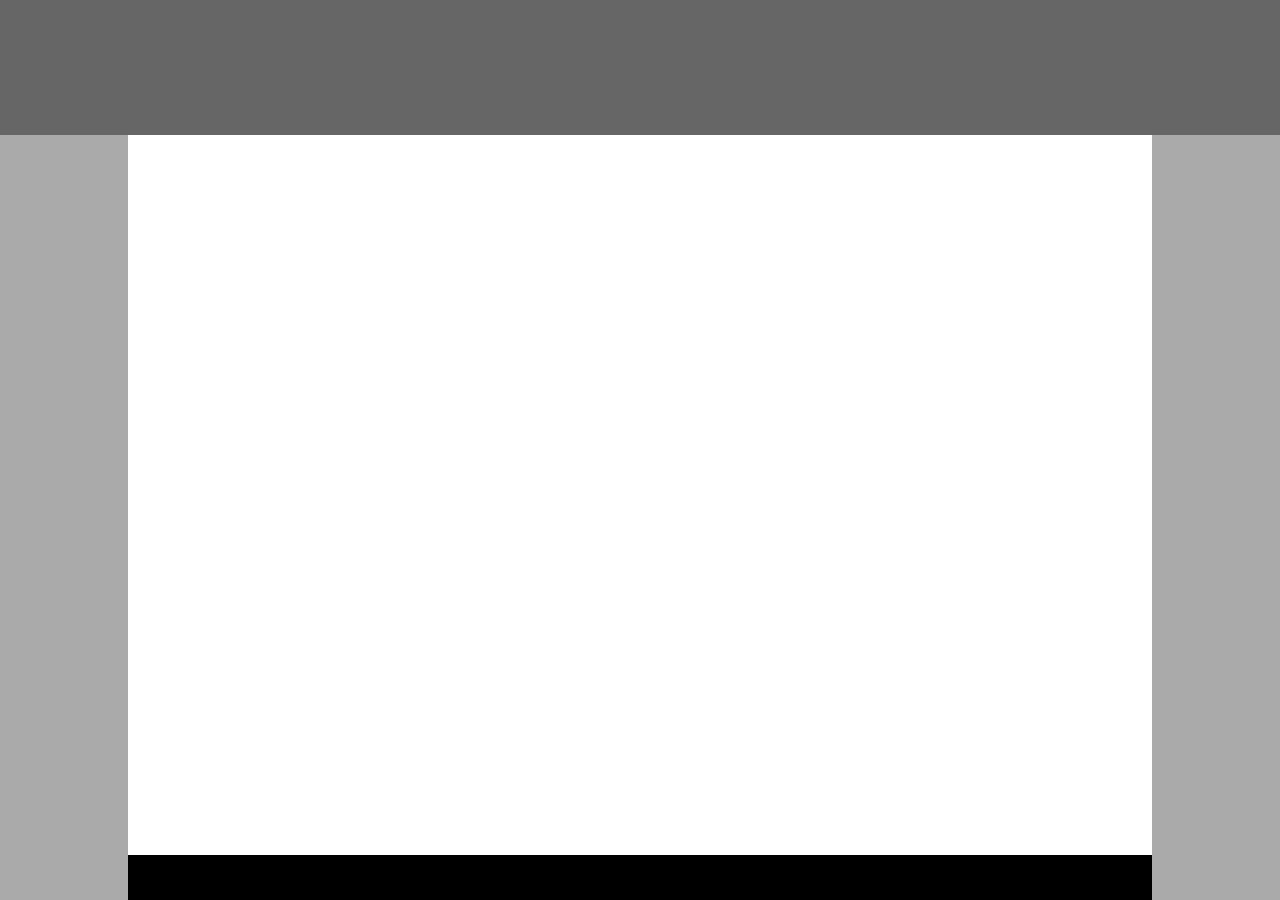
<file: first/index.html>
<!-- Put your HTML HERE, make sure to connect your style.css sheet -->

<!DOCTYPE html>
<html>
  <head>
    <meta charset="utf-8">
    <title></title>
    <link rel="stylesheet" href="style.css" />
  </head>
  <body>
    <header> </header>

    <div class="content">

    </div>

    <footer> </footer>



  </body>
</html>
</file>
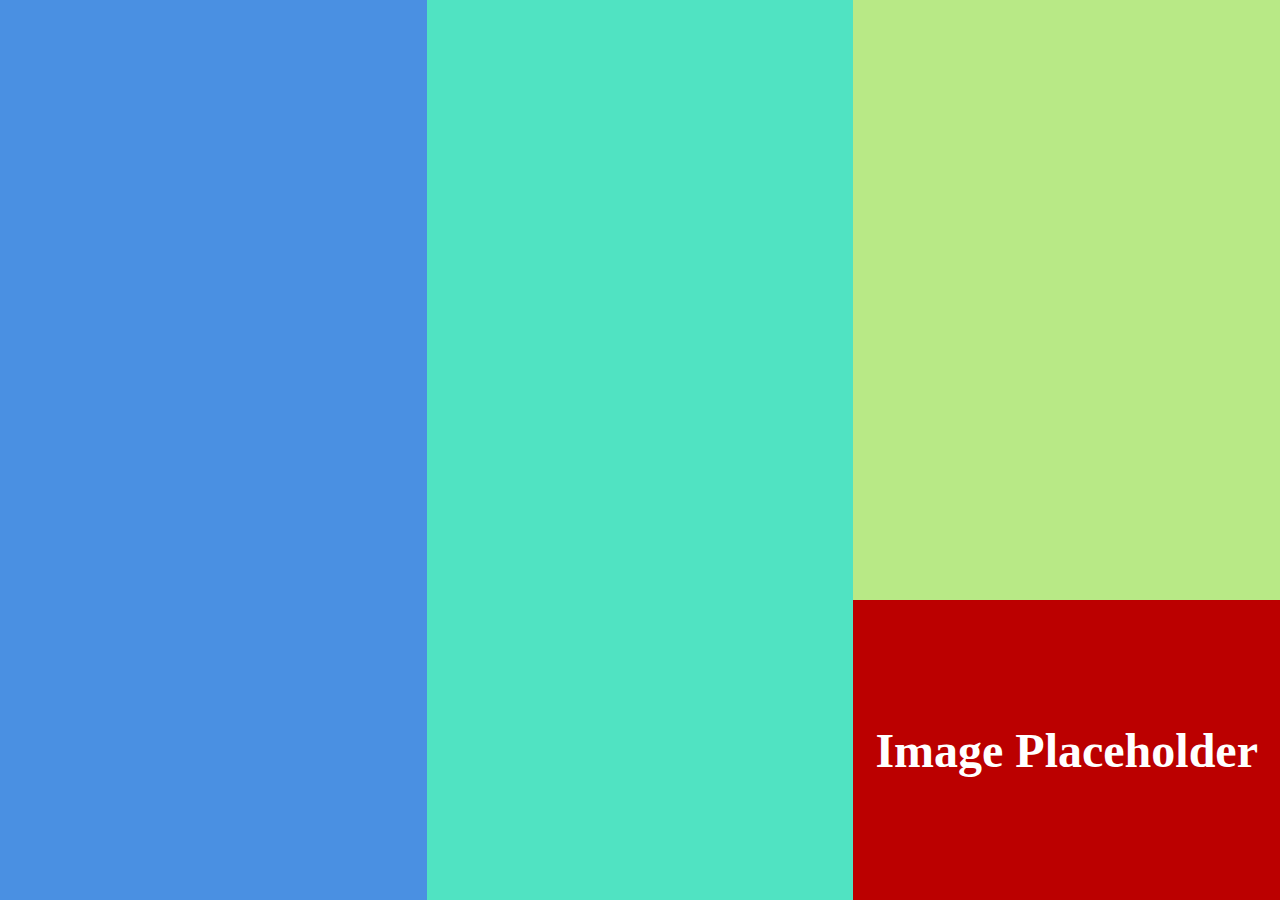
<file: second/index.html>
<!DOCTYPE html>
<html>
  <head>
    <meta charset="utf-8">
    <link rel="stylesheet" href="style.css" />
    <title></title>
  </head>
  <body>
    <div class="first">
    </div>

    <div class="second">
    </div>

    <div class="third">
    </div>

    <div class="imagePlaceholder">

      <h1> Image Placeholder </h1>

    </div>

  </body>
</html>
</file>
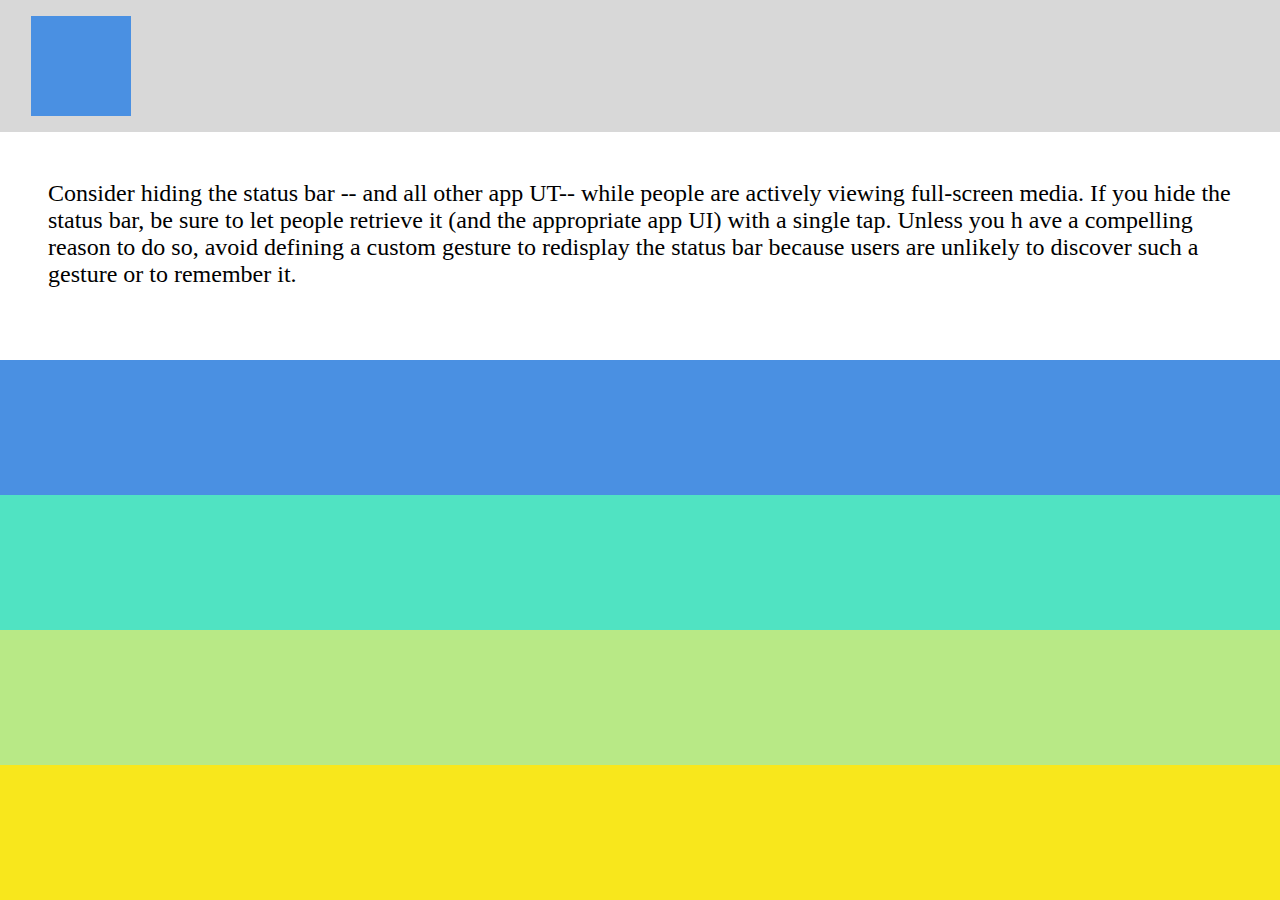
<file: third/index.html>
<!DOCTYPE html>
<html>
  <head>
    <meta charset="utf-8">
    <link rel="stylesheet" href="style.css" media="screen" title="no title" charset="utf-8">
    <title></title>
  </head>
  <body>

    <header>
        <div> </div>
    </header>

    <div class="content">
      <p> Consider hiding the status bar -- and all other app UT-- while people are actively viewing full-screen media. If you hide the status bar, be sure to let people retrieve it (and the appropriate app UI) with a single tap. Unless you h ave a compelling reason to do so, avoid defining a custom gesture to redisplay the status bar because users are unlikely to discover such a gesture or to remember it. </p>
    </div>

    <div class="bar" id="first">
    </div>

    <div class="bar" id="second">
    </div>

    <div class="bar" id="third">
    </div>

    <div class="bar" id="fourth">
    </div>

  </body>
</html>
</file>
<file: first/style.css>
* {
  box-sizing: border-box;
 }

body {
  margin: 0;
  background-color: #AAA;

}

header {

height: 15vh;
background-color: #666;

}

footer {

height: 5vh;
background-color: black;
width: 80%;
margin: 0 auto;
}


 .content {

height: 80vh;
width: 80%;
  background-color: white;
  margin: 0 auto;

 }
</file>
<file: second/style.css>
* { box-sizing: border-box }

body {
  margin: 0;
  padding: 0;
}

.first {
  float: left;
  display: inline-block;
  width: calc(100% /3);
  height: 100vh;
  background-color: #4a90e2;
}

.second {
  float: left;
  display: inline-block;
  width: calc(100% /3);
  height: 100vh;
  background-color: #50e3c2;

}

.third {
  float: left;
  display: inline-block;
  width: calc(100% /3);
  height: 100vh;
  background-color: #b8e986;
}

.imagePlaceholder {
  position: absolute;
  display: flex;
  justify-content: center;
  align-items: center;
  background-color: #B00;
  right: 0;
  bottom: 0;
  width: calc(100% /3);
  height: 300px;
}

.imagePlaceholder h1 {
  color: white;
  font-size: 3em;

}
</file>
<file: third/style.css>
* { box-sizing: border-box; }

body {
  margin: 0;
  padding: 0;
}

header {
  display: flex;
  align-items: center;
  background-color: #d8d8d8;
  min-height: 10vh;
  padding-left: 15px;
}

header div {
  width: 100px;
  height: 100px;
  margin: 1em;
  background-color: #4a90e2;
}

.content {
  height: 20vh;
}

.content p {
  margin-top: 2em;
  padding: 0 2em;
  font-size: 1.5em;
}

.bar {
  height: 15vh;
}

#first {
  background-color: #4a90e2;
}

#second {
  background-color: #50e3c2;
}

#third {
  background-color: #b8e986;
}

#fourth {
  background-color: #f8e71c;
}
</file>
